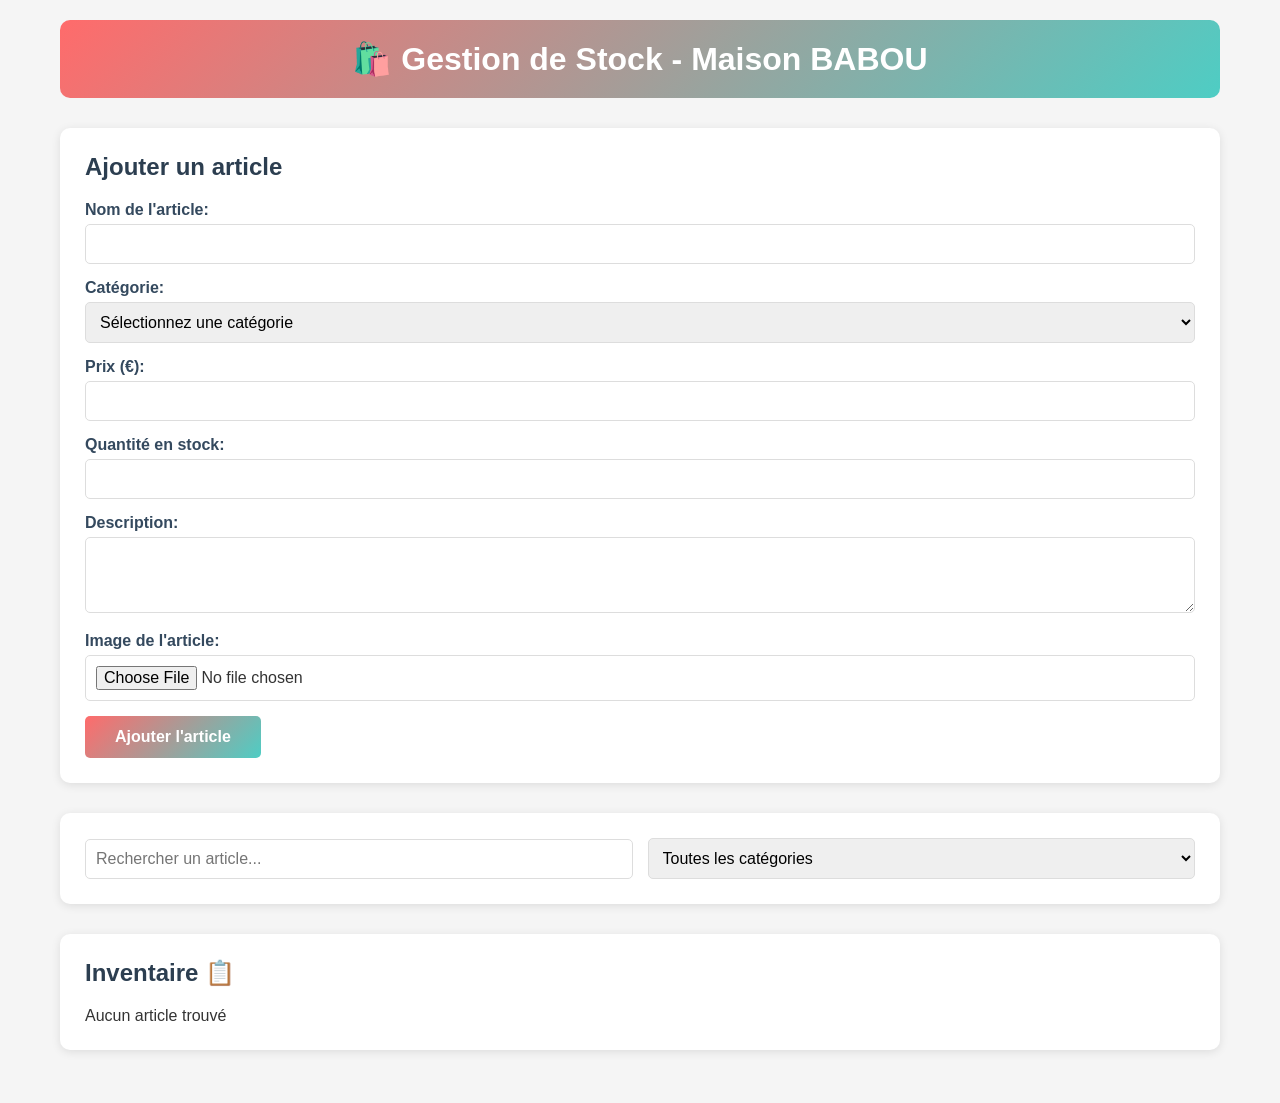
<file: index.html>
<!DOCTYPE html>
<html lang="fr">
<head>
    <meta charset="UTF-8">
    <meta name="viewport" content="width=device-width, initial-scale=1.0">
    <title>Gestion de Stock - Maison BABOU</title>
    <link rel="stylesheet" href="style.css">
</head>
<body>
    <div class="container">
        <header>
            <h1>🛍️ Gestion de Stock - Maison BABOU</h1>
        </header>

        <!-- Formulaire d'ajout d'article -->
        <section class="add-article">
            <h2>Ajouter un article</h2>
            <form id="articleForm">
                <div class="form-group">
                    <label for="nom">Nom de l'article:</label>
                    <input type="text" id="nom" required>
                </div>
                
                <div class="form-group">
                    <label for="categorie">Catégorie:</label>
                    <select id="categorie" required>
                        <option value="">Sélectionnez une catégorie</option>
                        <option value="Vêtements">Vêtements</option>
                        <option value="Jouets">Jouets</option>
                        
                        <option value="Accessoires">Accessoires</option>
                        <option value="Chaussures">Chaussures</option>
                    </select>
                </div>
                
                <div class="form-group">
                    <label for="prix">Prix (€):</label>
                    <input type="number" id="prix" step="0.01" min="0" required>
                </div>
                
                <div class="form-group">
                    <label for="quantite">Quantité en stock:</label>
                    <input type="number" id="quantite" min="0" required>
                </div>
                
                <div class="form-group">
                    <label for="description">Description:</label>
                    <textarea id="description" rows="3"></textarea>
                </div>
                
                <div class="form-group">
                    <label for="image">Image de l'article:</label>
                    <input type="file" id="image" accept="image/*">
                    <div id="imagePreview"></div>
                </div>
                
                <button type="submit" class="btn-primary">Ajouter l'article</button>
            </form>
        </section>

        <!-- Barre de recherche et filtres -->
        <section class="filters">
            <input type="text" id="search" placeholder="Rechercher un article...">
            <select id="filterCategory">
                <option value="all">Toutes les catégories</option>
                <option value="Vêtements">Vêtements</option>
                <option value="Jouets">Jouets</option>
                
                <option value="Accessoires">Accessoires</option>
                <option value="Chaussures">Chaussures</option>
            </select>
        </section>

        <!-- Liste des articles -->
        <section class="inventory">
            <h2>Inventaire 📋</h2>
            <div id="articlesList" class="articles-grid"></div>
        </section>
    </div>

    <!-- Modal pour modifier un article -->
    <div id="editModal" class="modal">
        <div class="modal-content">
            <span class="close">&times;</span>
            <h2>Modifier l'article</h2>
            <form id="editForm">
                <input type="hidden" id="editId">
                <div class="form-group">
                    <label for="editNom">Nom:</label>
                    <input type="text" id="editNom" required>
                </div>
                <div class="form-group">
                    <label for="editCategorie">Catégorie:</label>
                    <select id="editCategorie" required>
                        <option value="Vêtements">Vêtements</option>
                        <option value="Jouets">Jouets</option>
                        
                        <option value="Accessoires">Accessoires</option>
                        <option value="Chaussures">Chaussures</option>
                    </select>
                </div>
                <div class="form-group">
                    <label for="editPrix">Prix (€):</label>
                    <input type="number" id="editPrix" step="0.01" required>
                </div>
                <div class="form-group">
                    <label for="editQuantite">Quantité:</label>
                    <input type="number" id="editQuantite" min="0" required>
                </div>
                <div class="form-group">
                    <label for="editDescription">Description:</label>
                    <textarea id="editDescription" rows="3"></textarea>
                </div>
                <button type="submit" class="btn-primary">Mettre à jour</button>
            </form>
        </div>
    </div>

    <script src="script.js"></script>
</body>
</html>
</file>
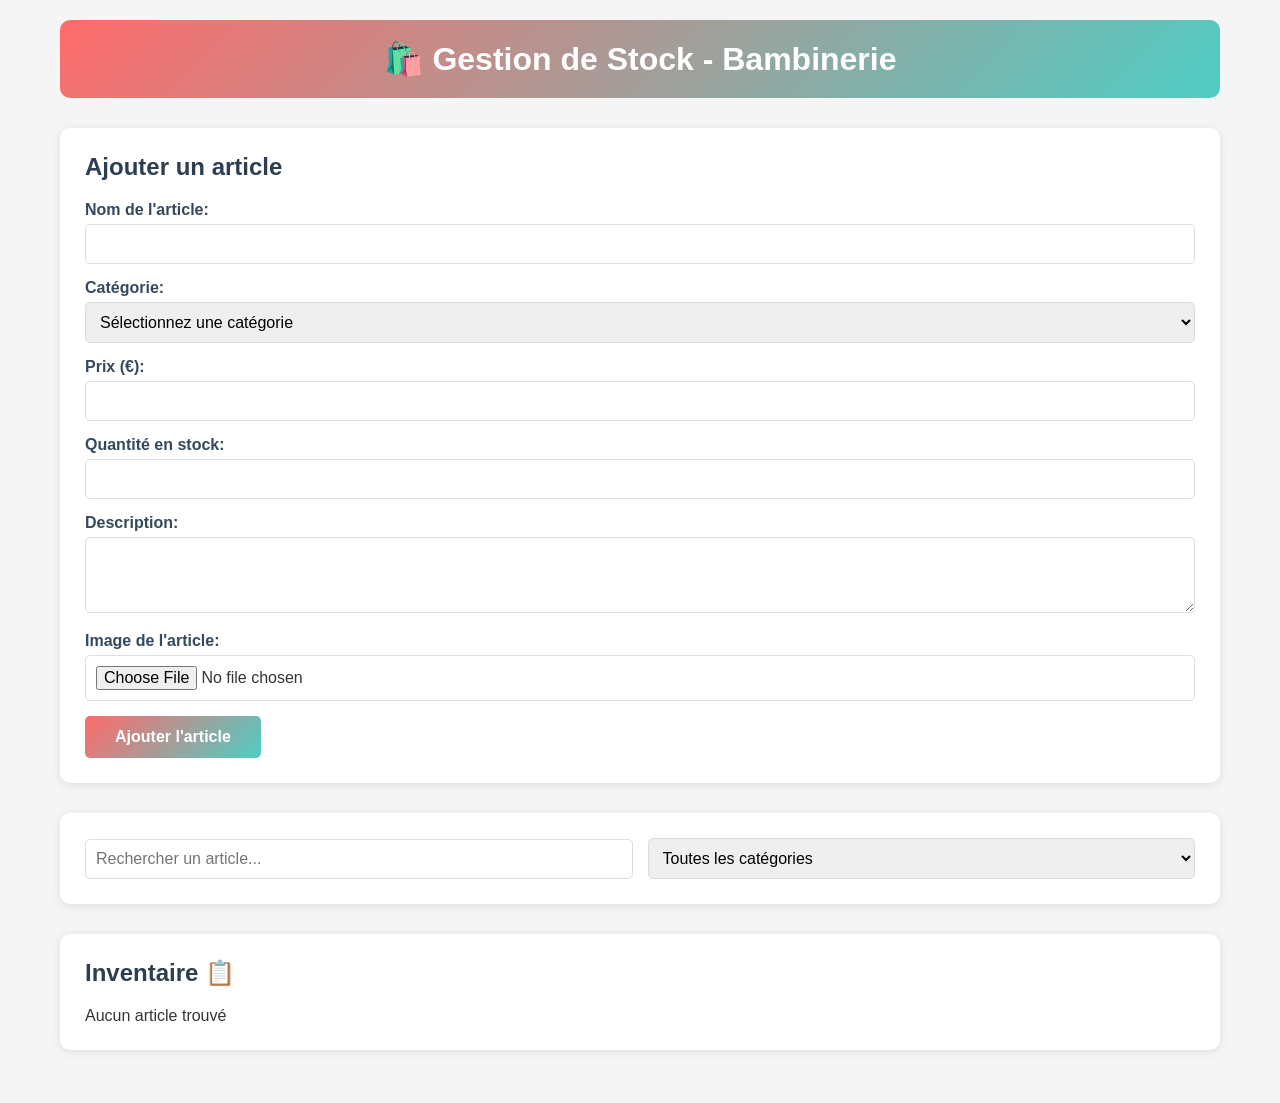
<file: Bamb.html>
<!DOCTYPE html>
<html lang="fr">
<head>
    <meta charset="UTF-8">
    <meta name="viewport" content="width=device-width, initial-scale=1.0">
    <title>Gestion de Stock - Boutique Bambinerie</title>
    <link rel="stylesheet" href="style.css">
</head>
<body>
    <div class="container">
        <header>
            <h1>🛍️ Gestion de Stock - Bambinerie</h1>
        </header>

        <!-- Formulaire d'ajout d'article -->
        <section class="add-article">
            <h2>Ajouter un article</h2>
            <form id="articleForm">
                <div class="form-group">
                    <label for="nom">Nom de l'article:</label>
                    <input type="text" id="nom" required>
                </div>
                
                <div class="form-group">
                    <label for="categorie">Catégorie:</label>
                    <select id="categorie" required>
                        <option value="">Sélectionnez une catégorie</option>
                        <option value="Vêtements">Vêtements</option>
                        <option value="Jouets">Jouets</option>
                        
                        <option value="Accessoires">Accessoires</option>
                        <option value="Chaussures">Chaussures</option>
                    </select>
                </div>
                
                <div class="form-group">
                    <label for="prix">Prix (€):</label>
                    <input type="number" id="prix" step="0.01" min="0" required>
                </div>
                
                <div class="form-group">
                    <label for="quantite">Quantité en stock:</label>
                    <input type="number" id="quantite" min="0" required>
                </div>
                
                <div class="form-group">
                    <label for="description">Description:</label>
                    <textarea id="description" rows="3"></textarea>
                </div>
                
                <div class="form-group">
                    <label for="image">Image de l'article:</label>
                    <input type="file" id="image" accept="image/*">
                    <div id="imagePreview"></div>
                </div>
                
                <button type="submit" class="btn-primary">Ajouter l'article</button>
            </form>
        </section>

        <!-- Barre de recherche et filtres -->
        <section class="filters">
            <input type="text" id="search" placeholder="Rechercher un article...">
            <select id="filterCategory">
                <option value="all">Toutes les catégories</option>
                <option value="Vêtements">Vêtements</option>
                <option value="Jouets">Jouets</option>
                
                <option value="Accessoires">Accessoires</option>
                <option value="Chaussures">Chaussures</option>
            </select>
        </section>

        <!-- Liste des articles -->
        <section class="inventory">
            <h2>Inventaire 📋</h2>
            <div id="articlesList" class="articles-grid"></div>
        </section>
    </div>

    <!-- Modal pour modifier un article -->
    <div id="editModal" class="modal">
        <div class="modal-content">
            <span class="close">&times;</span>
            <h2>Modifier l'article</h2>
            <form id="editForm">
                <input type="hidden" id="editId">
                <div class="form-group">
                    <label for="editNom">Nom:</label>
                    <input type="text" id="editNom" required>
                </div>
                <div class="form-group">
                    <label for="editCategorie">Catégorie:</label>
                    <select id="editCategorie" required>
                        <option value="Vêtements">Vêtements</option>
                        <option value="Jouets">Jouets</option>
                        
                        <option value="Accessoires">Accessoires</option>
                        <option value="Chaussures">Chaussures</option>
                    </select>
                </div>
                <div class="form-group">
                    <label for="editPrix">Prix (€):</label>
                    <input type="number" id="editPrix" step="0.01" required>
                </div>
                <div class="form-group">
                    <label for="editQuantite">Quantité:</label>
                    <input type="number" id="editQuantite" min="0" required>
                </div>
                <div class="form-group">
                    <label for="editDescription">Description:</label>
                    <textarea id="editDescription" rows="3"></textarea>
                </div>
                <button type="submit" class="btn-primary">Mettre à jour</button>
            </form>
        </div>
    </div>

    <script src="script.js"></script>
</body>
</html>
</file>
<file: style.css>
*{
    margin: 0;
    padding: 0;
    box-sizing: border-box;
}

body {
    font-family: 'Segoe UI', Tahoma, Geneva, Verdana, sans-serif;
    background-color: #f5f5f5;
    color: #333;
}

.container {
    max-width: 1200px;
    margin: 0 auto;
    padding: 20px;
}

header {
    background: linear-gradient(135deg, #ff6b6b, #4ecdc4);
    color: white;
    padding: 20px;
    border-radius: 10px;
    margin-bottom: 30px;
    text-align: center;
}

h1 {
    font-size: 2em;
}

section {
    background: white;
    border-radius: 10px;
    padding: 25px;
    margin-bottom: 30px;
    box-shadow: 0 2px 10px rgba(0,0,0,0.1);
}

h2 {
    margin-bottom: 20px;
    color: #2c3e50;
}

.form-group {
    margin-bottom: 15px;
}

label {
    display: block;
    margin-bottom: 5px;
    font-weight: 600;
    color: #34495e;
}

input, select, textarea {
    width: 100%;
    padding: 10px;
    border: 1px solid #ddd;
    border-radius: 5px;
    font-size: 16px;
}

input:focus, select:focus, textarea:focus {
    outline: none;
    border-color: #4ecdc4;
    box-shadow: 0 0 5px rgba(78, 205, 196, 0.3);
}

.btn-primary {
    background: linear-gradient(135deg, #ff6b6b, #4ecdc4);
    color: white;
    border: none;
    padding: 12px 30px;
    border-radius: 5px;
    cursor: pointer;
    font-size: 16px;
    font-weight: 600;
    transition: transform 0.3s, box-shadow 0.3s;
}

.btn-primary:hover {
    transform: translateY(-2px);
    box-shadow: 0 5px 15px rgba(0,0,0,0.2);
}

.btn-edit, .btn-delete {
    padding: 8px 15px;
    border: none;
    border-radius: 5px;
    cursor: pointer;
    margin: 0 5px;
    font-size: 14px;
    transition: all 0.3s;
}

.btn-edit {
    background-color: #3498db;
    color: white;
}

.btn-edit:hover {
    background-color: #2980b9;
}

.btn-delete {
    background-color: #e74c3c;
    color: white;
}

.btn-delete:hover {
    background-color: #c0392b;
}

.filters {
    display: flex;
    gap: 15px;
    align-items: center;
}

.filters input, .filters select {
    flex: 1;
}

.articles-grid {
    display: grid;
    grid-template-columns: repeat(auto-fill, minmax(300px, 1fr));
    gap: 20px;
    margin-top: 20px;
}

.article-card {
    background: white;
    border: 1px solid #eee;
    border-radius: 10px;
    overflow: hidden;
    transition: transform 0.3s, box-shadow 0.3s;
}

.article-card:hover {
    transform: translateY(-5px);
    box-shadow: 0 5px 20px rgba(0,0,0,0.15);
}

.article-image {
    width: 100%;
    height: 200px;
    object-fit: cover;
}

.article-info {
    padding: 15px;
}

.article-info h3 {
    margin-bottom: 10px;
    color: #2c3e50;
}

.article-info p {
    margin: 5px 0;
    color: #7f8c8d;
}

.article-price {
    font-size: 1.2em;
    font-weight: bold;
    color: #27ae60;
}

.article-quantity {
    display: inline-block;
    padding: 3px 10px;
    border-radius: 15px;
    font-size: 0.9em;
    background-color: #e8f5e9;
    color: #2e7d32;
}

.article-actions {
    padding: 15px;
    border-top: 1px solid #eee;
    display: flex;
    justify-content: flex-end;
}

.modal {
    display: none;
    position: fixed;
    z-index: 1000;
    left: 0;
    top: 0;
    width: 100%;
    height: 100%;
    background-color: rgba(0,0,0,0.5);
}

.modal-content {
    background-color: white;
    margin: 5% auto;
    padding: 30px;
    border-radius: 10px;
    width: 90%;
    max-width: 500px;
    position: relative;
}

.close {
    position: absolute;
    right: 20px;
    top: 10px;
    font-size: 28px;
    font-weight: bold;
    cursor: pointer;
    color: #7f8c8d;
}

.close:hover {
    color: #333;
}

#imagePreview {
    margin-top: 10px;
    max-width: 200px;
    max-height: 200px;
}

#imagePreview img {
    width: 100%;
    height: auto;
    border-radius: 5px;
}
</file>
